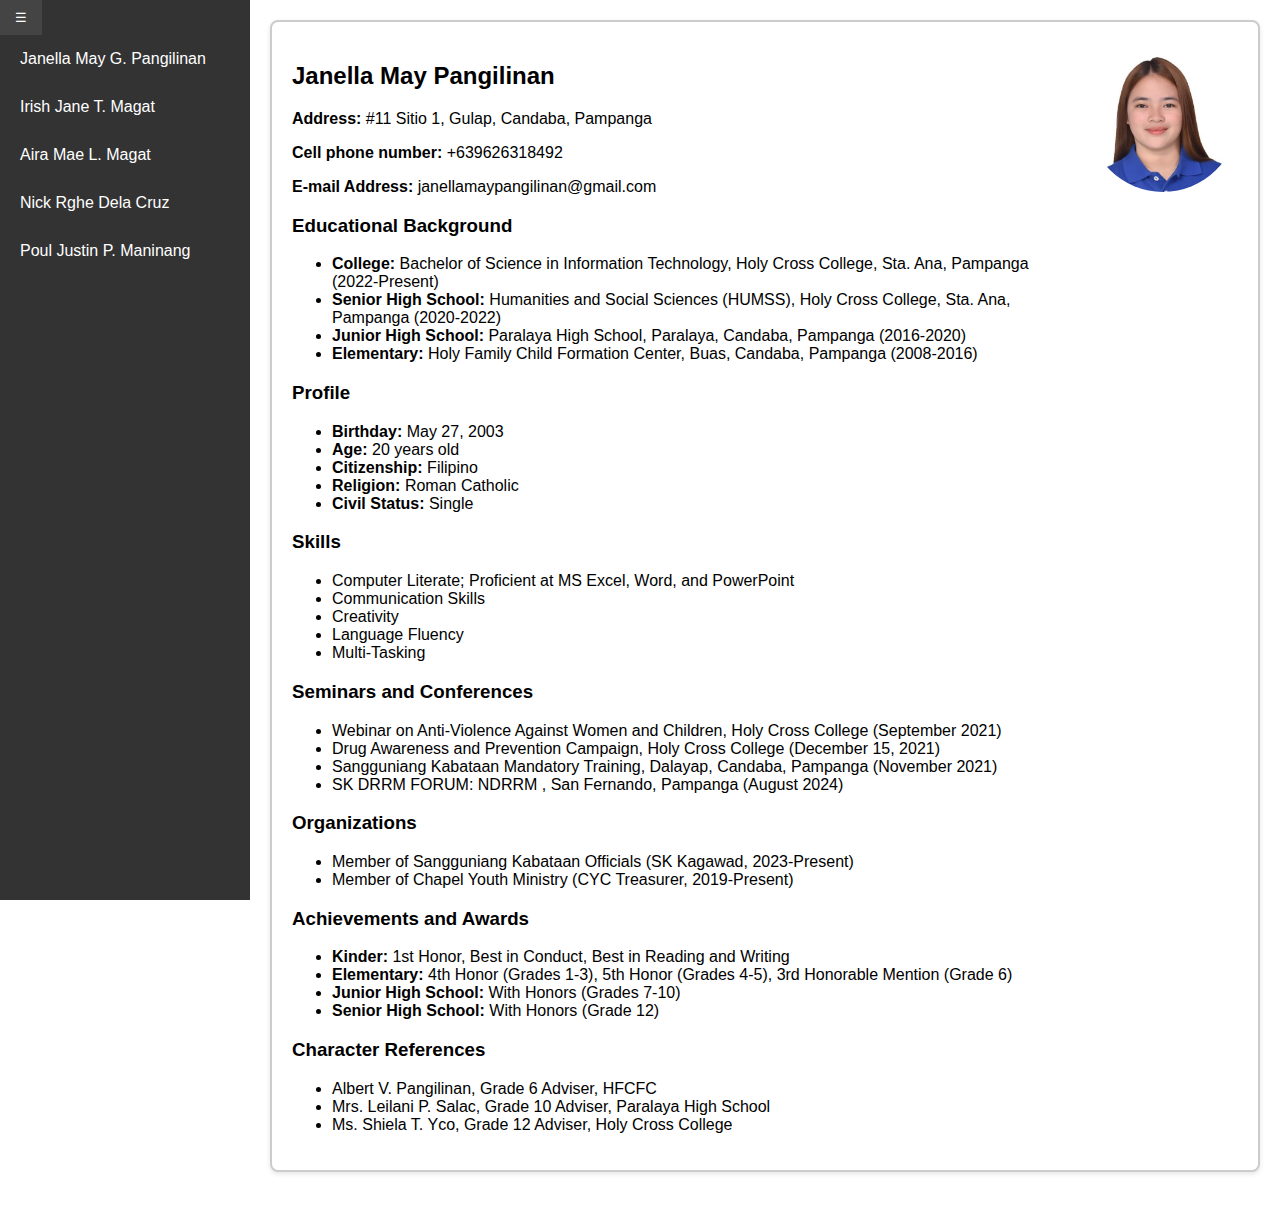
<file: index.html>
<!DOCTYPE html>
<html lang="en">
<head>
  <meta charset="UTF-8">
  <meta name="viewport" content="width=device-width, initial-scale=1.0">
  <title>Resume Website</title>
  <link rel="stylesheet" href="style.css">
</head>
<body>
  <div class="container">
    <div class="navbar">
      <button class="toggle-btn" onclick="toggleNavbar()">☰</button>
      <ul id="menu">
            <li><a href="index.html">Janella May G. Pangilinan</a></li>
            <li><a href="irish.html">Irish Jane T. Magat</a></li>
            <li><a href="aira.html">Aira Mae L. Magat</a></li>
            <li><a href="nick.html">Nick Rghe Dela Cruz</a></li>
            <li><a href="poul.html">Poul Justin P. Maninang</a></li>
      </ul>
    </div>
    <div class="content">
        <section id="person1">
            <div class="person-container">
              <div class="person-info">
                <h2>Janella May Pangilinan</h2>
                <p><strong>Address:</strong> #11 Sitio 1, Gulap, Candaba, Pampanga</p>
                <p><strong>Cell phone number:</strong> +639626318492</p>
                <p><strong>E-mail Address:</strong> janellamaypangilinan@gmail.com</p>
                
                <h3>Educational Background</h3>
                <ul>
                  <li><strong>College:</strong> Bachelor of Science in Information Technology, Holy Cross College, Sta. Ana, Pampanga (2022-Present)</li>
                  <li><strong>Senior High School:</strong> Humanities and Social Sciences (HUMSS), Holy Cross College, Sta. Ana, Pampanga (2020-2022)</li>
                  <li><strong>Junior High School:</strong> Paralaya High School, Paralaya, Candaba, Pampanga (2016-2020)</li>
                  <li><strong>Elementary:</strong> Holy Family Child Formation Center, Buas, Candaba, Pampanga (2008-2016)</li>
                </ul>
          
                <h3>Profile</h3>
                <ul>
                  <li><strong>Birthday:</strong> May 27, 2003</li>
                  <li><strong>Age:</strong> 20 years old</li>
                  <li><strong>Citizenship:</strong> Filipino</li>
                  <li><strong>Religion:</strong> Roman Catholic</li>
                  <li><strong>Civil Status:</strong> Single</li>
                </ul>
          
                <h3>Skills</h3>
                <ul>
                  <li>Computer Literate; Proficient at MS Excel, Word, and PowerPoint</li>
                  <li>Communication Skills</li>
                  <li>Creativity</li>
                  <li>Language Fluency</li>
                  <li>Multi-Tasking</li>
                </ul>
          
                <h3>Seminars and Conferences</h3>
                <ul>
                  <li>Webinar on Anti-Violence Against Women and Children, Holy Cross College (September 2021)</li>
                  <li>Drug Awareness and Prevention Campaign, Holy Cross College (December 15, 2021)</li>
                  <li>Sangguniang Kabataan Mandatory Training, Dalayap, Candaba, Pampanga (November 2021)</li>
                  <li>SK DRRM FORUM: NDRRM , San Fernando, Pampanga (August 2024)</li>
                </ul>
          
                <h3>Organizations</h3>
                <ul>
                  <li>Member of Sangguniang Kabataan Officials (SK Kagawad, 2023-Present)</li>
                  <li>Member of Chapel Youth Ministry (CYC Treasurer, 2019-Present)</li>
                </ul>
          
                <h3>Achievements and Awards</h3>
                <ul>
                  <li><strong>Kinder:</strong> 1st Honor, Best in Conduct, Best in Reading and Writing</li>
                  <li><strong>Elementary:</strong> 4th Honor (Grades 1-3), 5th Honor (Grades 4-5), 3rd Honorable Mention (Grade 6)</li>
                  <li><strong>Junior High School:</strong> With Honors (Grades 7-10)</li>
                  <li><strong>Senior High School:</strong> With Honors (Grade 12)</li>
                </ul>
          
                <h3>Character References</h3>
                <ul>
                  <li>Albert V. Pangilinan, Grade 6 Adviser, HFCFC</li>
                  <li>Mrs. Leilani P. Salac, Grade 10 Adviser, Paralaya High School</li>
                  <li>Ms. Shiela T. Yco, Grade 12 Adviser, Holy Cross College</li>
                </ul>
              </div>
              <div class="person-image">
                <img src="img/person1.jpg" alt="Person 1">
              </div>
            </div>
          </section>
    </div>
  <script>
    function toggleNavbar() {
      document.getElementById("menu").classList.toggle("active");
    }
  </script>
</body>
</html>
</file>
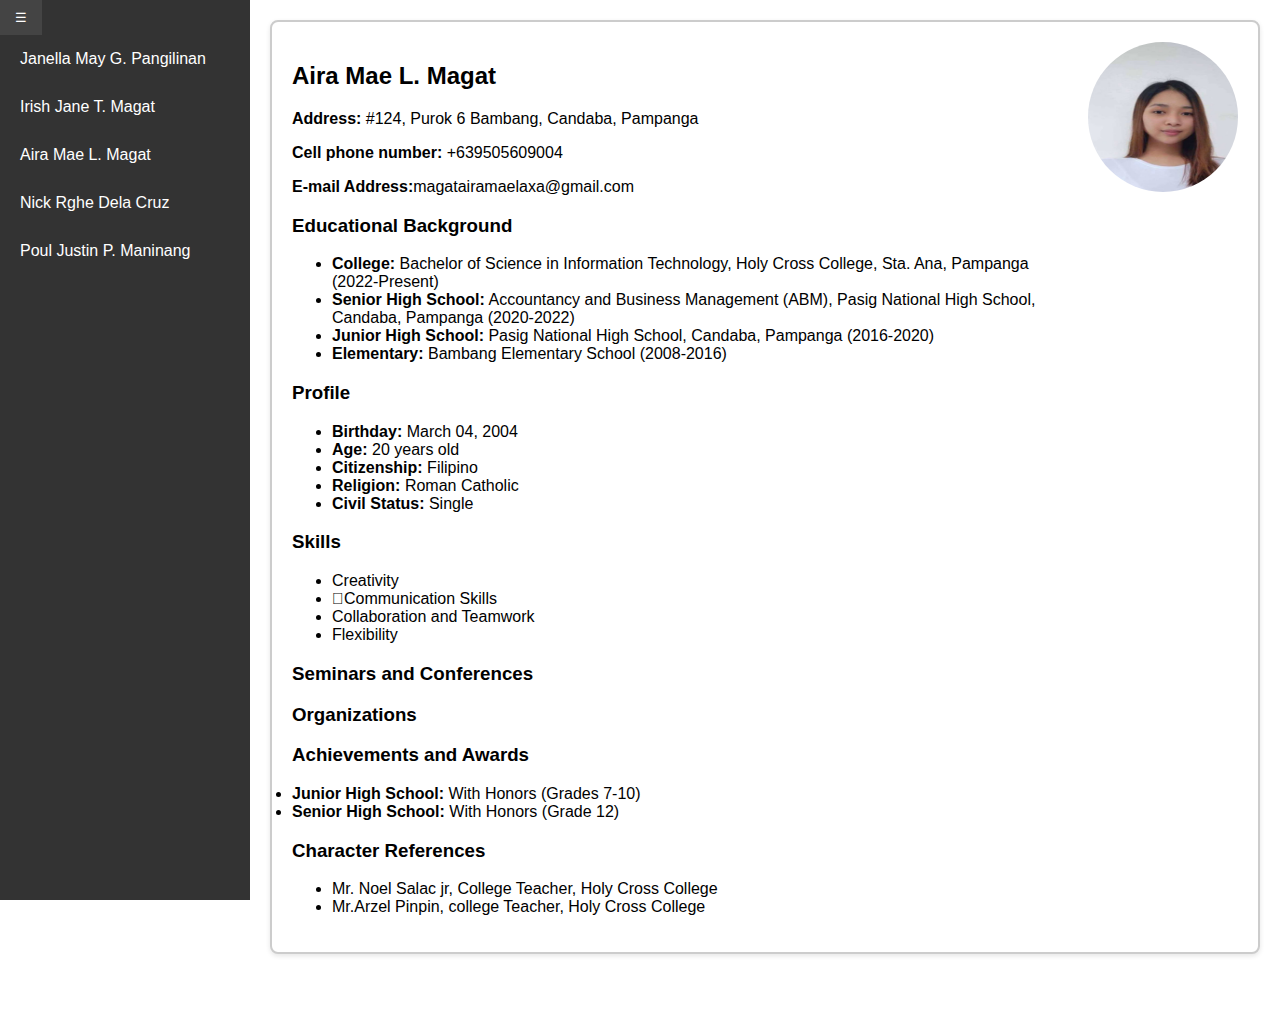
<file: aira.html>
<!DOCTYPE html>
<html lang="en">
<head>
  <meta charset="UTF-8">
  <meta name="viewport" content="width=device-width, initial-scale=1.0">
  <title>Resume Website</title>
  <link rel="stylesheet" href="style.css">
</head>
<body>
  <div class="container">
    <div class="navbar">
      <button class="toggle-btn" onclick="toggleNavbar()">☰</button>
      <ul id="menu">
            <li><a href="index.html">Janella May G. Pangilinan</a></li>
            <li><a href="irish.html">Irish Jane T. Magat</a></li>
            <li><a href="aira.html">Aira Mae L. Magat</a></li>
            <li><a href="nick.html">Nick Rghe Dela Cruz</a></li>
            <li><a href="poul.html">Poul Justin P. Maninang</a></li>
      </ul>
    </div>

    <div class="content">
        <section id="person3">
            <div class="person-container">
              <div class="person-info">
                <h2>Aira Mae L. Magat</h2>
                <p><strong>Address:</strong> #124, Purok 6 Bambang, Candaba, Pampanga</p>
                <p><strong>Cell phone number:</strong> +639505609004</p>
                <p><strong>E-mail Address:</strong>magatairamaelaxa@gmail.com</p>
                
                <h3>Educational Background</h3>
                <ul>
                  <li><strong>College:</strong> Bachelor of Science in Information Technology, Holy Cross College, Sta. Ana, Pampanga (2022-Present)</li>
                  <li><strong>Senior High School:</strong> Accountancy and Business Management (ABM), Pasig National High School, Candaba, Pampanga (2020-2022)</li>
                  <li><strong>Junior High School:</strong> Pasig National High School, Candaba, Pampanga (2016-2020)</li>
                  <li><strong>Elementary:</strong> Bambang Elementary School (2008-2016)</li>
                </ul>
          
                <h3>Profile</h3>
                <ul>
                  <li><strong>Birthday:</strong> March 04, 2004</li>
                  <li><strong>Age:</strong> 20 years old</li>
                  <li><strong>Citizenship:</strong> Filipino</li>
                  <li><strong>Religion:</strong> Roman Catholic</li>
                  <li><strong>Civil Status:</strong> Single</li>
                </ul>
          
                <h3>Skills</h3>
                <ul>
                  <li>Creativity</li>
                  <li>Communication Skills</li>
                  <li>Collaboration and Teamwork</li>
                  <li>Flexibility</li>
                </ul>
          
                <h3>Seminars and Conferences</h3>
                <ul>
                </ul>
          
                <h3>Organizations</h3>
                <ul>
                </ul>
          
                <h3>Achievements and Awards</h3>
                <li><strong>Junior High School:</strong> With Honors (Grades 7-10)</li>
               <li><strong>Senior High School:</strong> With Honors (Grade 12)</li>
                <ul>
                </ul>
          
                <h3>Character References</h3>
                <ul>
                  <li>Mr. Noel Salac jr, College Teacher, Holy Cross College</li>
                  <li>Mr.Arzel Pinpin, college Teacher, Holy Cross College</li>
                </ul>
              </div>
              <div class="person-image">
                <img src="img/person3.jpg" alt="Person 3">
              </div>
            </div>
          </section>

    </div>
    <script>
        function toggleNavbar() {
          document.getElementById("menu").classList.toggle("active");
        }
      </script>
    </body>
    </html>
</file>
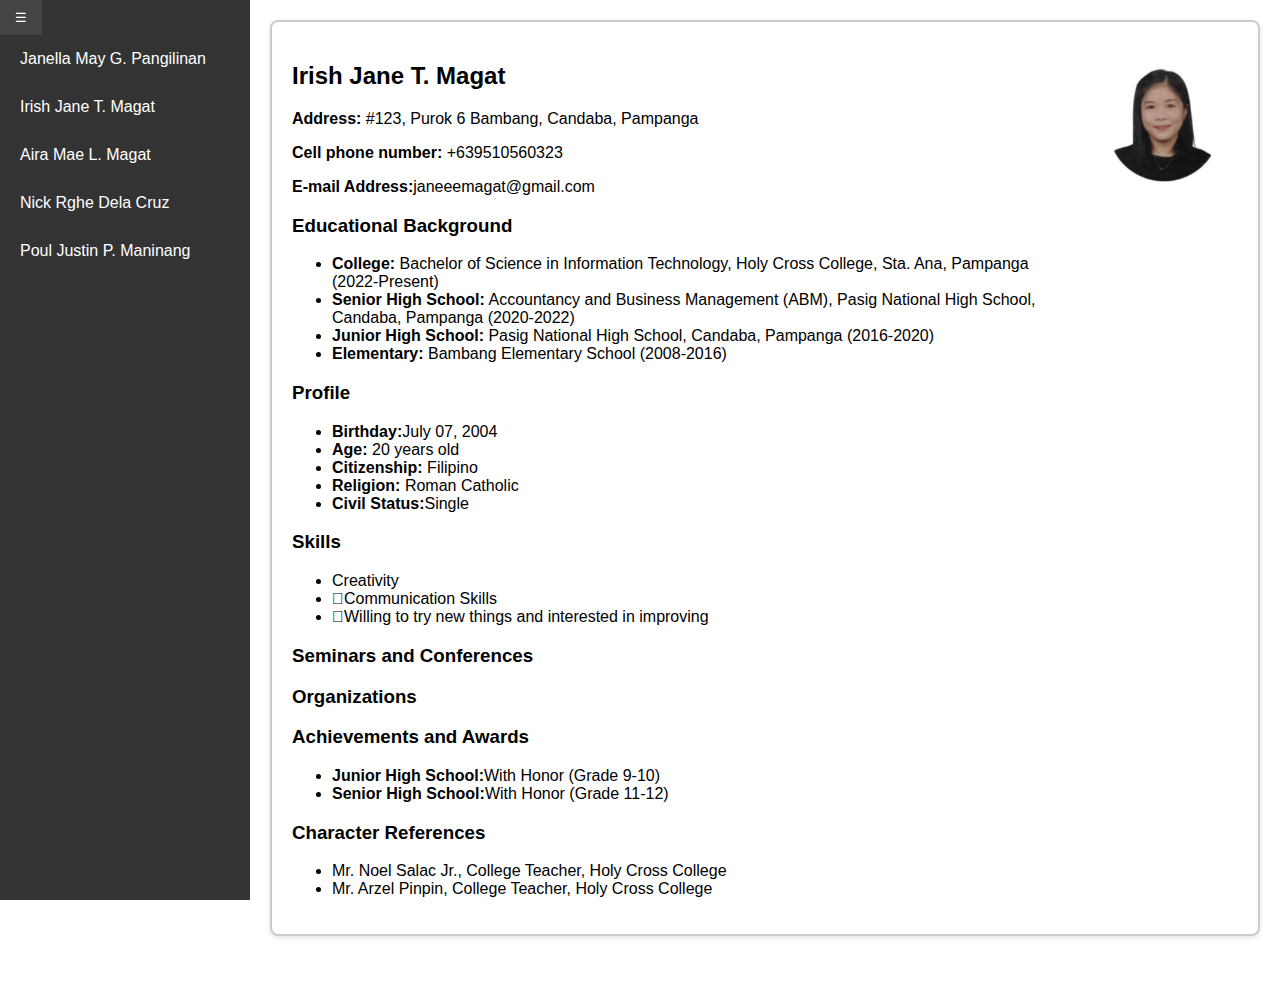
<file: irish.html>
<!DOCTYPE html>
<html lang="en">
<head>
  <meta charset="UTF-8">
  <meta name="viewport" content="width=device-width, initial-scale=1.0">
  <title>Resume Website</title>
  <link rel="stylesheet" href="style.css">
</head>
<body>
  <div class="container">
    <div class="navbar">
      <button class="toggle-btn" onclick="toggleNavbar()">☰</button>
      <ul id="menu">
            <li><a href="index.html">Janella May G. Pangilinan</a></li>
            <li><a href="irish.html">Irish Jane T. Magat</a></li>
            <li><a href="aira.html">Aira Mae L. Magat</a></li>
            <li><a href="nick.html">Nick Rghe Dela Cruz</a></li>
            <li><a href="poul.html">Poul Justin P. Maninang</a></li>
      </ul>
    </div>

    <div class="content">
        <div class="person-container">
          <div class="person-info">
            <h2>Irish Jane T. Magat</h2>
            <p><strong>Address:</strong> #123, Purok 6 Bambang, Candaba, Pampanga</p>
            <p><strong>Cell phone number:</strong> +639510560323</p>
            <p><strong>E-mail Address:</strong>janeeemagat@gmail.com</p>
            
            <h3>Educational Background</h3>
            <ul>
              <li><strong>College:</strong> Bachelor of Science in Information Technology, Holy Cross College, Sta. Ana, Pampanga (2022-Present)</li>
              <li><strong>Senior High School:</strong> Accountancy and Business Management (ABM), Pasig National High School, Candaba, Pampanga (2020-2022)</li>
              <li><strong>Junior High School:</strong> Pasig National High School, Candaba, Pampanga (2016-2020)</li>
              <li><strong>Elementary:</strong> Bambang Elementary School (2008-2016)</li>
            </ul>
      
            <h3>Profile</h3>
            <ul>
              <li><strong>Birthday:</strong>July 07, 2004</li>
              <li><strong>Age:</strong> 20 years old</li>
              <li><strong>Citizenship:</strong> Filipino</li>
              <li><strong>Religion:</strong> Roman Catholic</li>
              <li><strong>Civil Status:</strong>Single</li>
            </ul>
      
            <h3>Skills</h3>
            <ul>
              <li>Creativity</li>
              <li>Communication Skills</li>
              <li>Willing to try new things and interested in improving</li>
            </ul>
      
            <h3>Seminars and Conferences</h3>
            <ul>
            </ul>
      
            <h3>Organizations</h3>
            <ul>
            </ul>
      
            <h3>Achievements and Awards</h3> 
            <ul>
              <li><strong>Junior High School:</strong>With Honor (Grade 9-10)</li>
              <li><strong>Senior High School:</strong>With Honor (Grade 11-12)</li>
            </ul>
      
            <h3>Character References</h3>
            <ul>
              <li>Mr. Noel Salac Jr., College Teacher, Holy Cross College</li>
              <li>Mr. Arzel Pinpin, College Teacher, Holy Cross College</li>
            </ul>
          </div>
          <div class="person-image">
            <img src="img/person2.jpg" alt="Person 2">
          </div>
        </div>
      </section>
    </div>

    <script>
        function toggleNavbar() {
          document.getElementById("menu").classList.toggle("active");
        }
      </script>
    </body>
    </html>
</file>
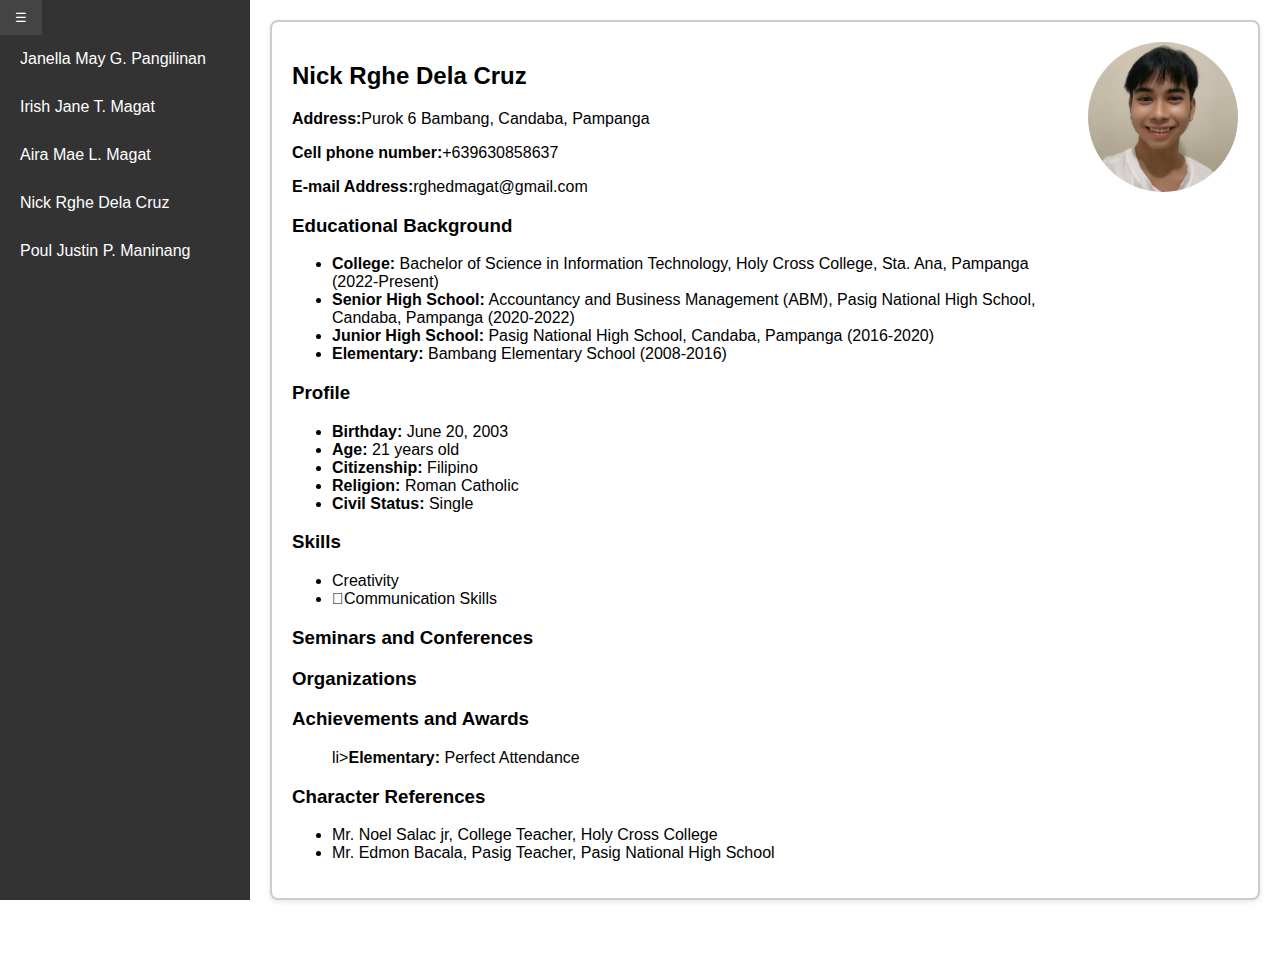
<file: nick.html>
<!DOCTYPE html>
<html lang="en">
<head>
  <meta charset="UTF-8">
  <meta name="viewport" content="width=device-width, initial-scale=1.0">
  <title>Resume Website</title>
  <link rel="stylesheet" href="style.css">
</head>
<body>

  <div class="container">
    <div class="navbar">
      <button class="toggle-btn" onclick="toggleNavbar()">☰</button>
      <ul id="menu">
            <li><a href="index.html">Janella May G. Pangilinan</a></li>
            <li><a href="irish.html">Irish Jane T. Magat</a></li>
            <li><a href="aira.html">Aira Mae L. Magat</a></li>
            <li><a href="nick.html">Nick Rghe Dela Cruz</a></li>
            <li><a href="poul.html">Poul Justin P. Maninang</a></li>
      </ul>
    </div>

    <div class="content"> 
        <section id="person4">
            <div class="person-container">
              <div class="person-info">
                <h2>Nick Rghe Dela Cruz</h2>
                <p><strong>Address:</strong>Purok 6 Bambang, Candaba, Pampanga</p>
                <p><strong>Cell phone number:</strong>+639630858637</p>
                <p><strong>E-mail Address:</strong>rghedmagat@gmail.com</p>
                
                <h3>Educational Background</h3>
                <ul>
                  <li><strong>College:</strong> Bachelor of Science in Information Technology, Holy Cross College, Sta. Ana, Pampanga (2022-Present)</li>
                  <li><strong>Senior High School:</strong> Accountancy and Business Management  (ABM), Pasig National High School, Candaba, Pampanga (2020-2022)</li>
                  <li><strong>Junior High School:</strong> Pasig National High School, Candaba, Pampanga (2016-2020)</li>
                  <li><strong>Elementary:</strong> Bambang Elementary School (2008-2016)</li>
                </ul>
          
                <h3>Profile</h3>
                <ul>
                  <li><strong>Birthday:</strong> June 20, 2003</li>
                  <li><strong>Age:</strong> 21 years old</li>
                  <li><strong>Citizenship:</strong> Filipino</li>
                  <li><strong>Religion:</strong> Roman Catholic</li>
                  <li><strong>Civil Status:</strong> Single</li>
                </ul>
          
                <h3>Skills</h3>
                <ul>
                  <li>Creativity</li>
                  <li>Communication Skills</li>
                </ul>
          
                <h3>Seminars and Conferences</h3>
                <ul>
                </ul>
          
                <h3>Organizations</h3>
                <ul>
                </ul>
          
                <h3>Achievements and Awards</h3>
                <ul>
                  li><strong>Elementary:</strong> Perfect Attendance</li>
                </ul>
          
                <h3>Character References</h3>
                <ul>
                  <li>Mr. Noel Salac jr, College Teacher, Holy Cross College</li>
                  <li>Mr. Edmon Bacala, Pasig Teacher, Pasig National High School</li>
                </ul>
              </div>
              <div class="person-image">
                <img src="img/person4.jpg" alt="Person 4">
              </div>
            </div>
          </section>
    </div>
    <script>
        function toggleNavbar() {
          document.getElementById("menu").classList.toggle("active");
        }
      </script>
    </body>
    </html>
</file>
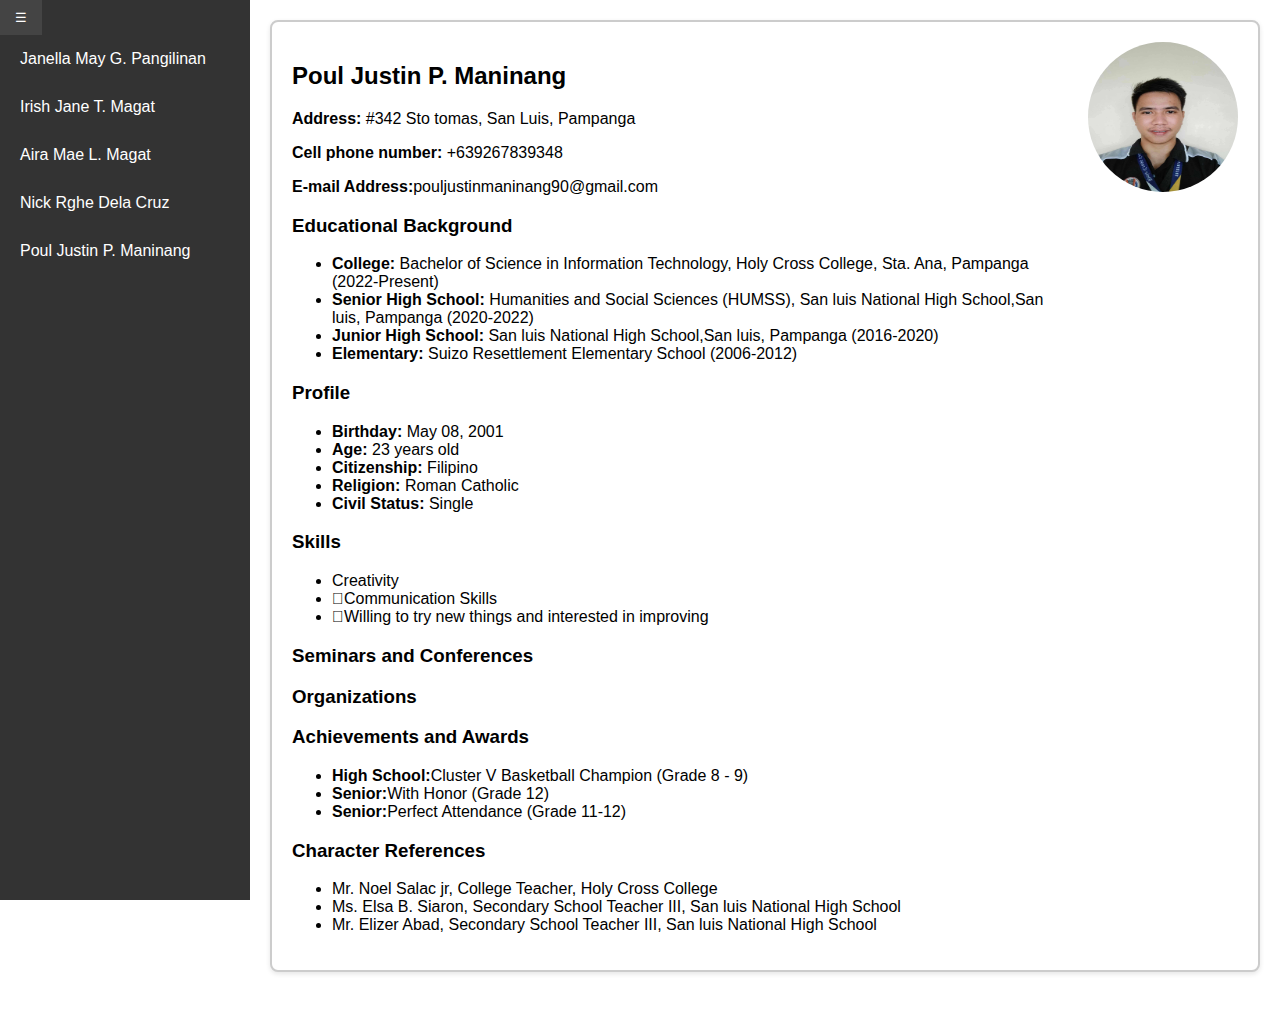
<file: poul.html>
<!DOCTYPE html>
<html lang="en">
<head>
  <meta charset="UTF-8">
  <meta name="viewport" content="width=device-width, initial-scale=1.0">
  <title>Resume Website</title>
  <link rel="stylesheet" href="style.css">
</head>
<body>
  <div class="container">
    <div class="navbar">
      <button class="toggle-btn" onclick="toggleNavbar()">☰</button>
      <ul id="menu">
            <li><a href="index.html">Janella May G. Pangilinan</a></li>
            <li><a href="irish.html">Irish Jane T. Magat</a></li>
            <li><a href="aira.html">Aira Mae L. Magat</a></li>
            <li><a href="nick.html">Nick Rghe Dela Cruz</a></li>
            <li><a href="poul.html">Poul Justin P. Maninang</a></li>
      </ul>
    </div>

    <div class="content"> 
        <section id="person5">
            <div class="person-container">
              <div class="person-info">
                <h2>Poul Justin P. Maninang</h2>
                <p><strong>Address:</strong> #342 Sto tomas, San Luis, Pampanga</p>
                <p><strong>Cell phone number:</strong> +639267839348</p>
                <p><strong>E-mail Address:</strong>pouljustinmaninang90@gmail.com</p>
                
                <h3>Educational Background</h3>
                <ul>
                  <li><strong>College:</strong> Bachelor of Science in Information Technology, Holy Cross College, Sta. Ana, Pampanga (2022-Present)</li>
                  <li><strong>Senior High School:</strong> Humanities and Social Sciences (HUMSS), San luis National High School,San luis, Pampanga (2020-2022)</li>
                  <li><strong>Junior High School:</strong> San luis National High School,San luis, Pampanga (2016-2020)</li>
                  <li><strong>Elementary:</strong> Suizo Resettlement Elementary School (2006-2012)</li>
                </ul>
          
                <h3>Profile</h3>
                <ul>
                  <li><strong>Birthday:</strong> May 08, 2001</li>
                  <li><strong>Age:</strong> 23 years old</li>
                  <li><strong>Citizenship:</strong> Filipino</li>
                  <li><strong>Religion:</strong> Roman Catholic</li>
                  <li><strong>Civil Status:</strong> Single</li>
                </ul>
          
                <h3>Skills</h3>
                <ul>
                  <li>Creativity</li>
                  <li>Communication Skills</li>
                  <li>Willing to try new things and interested in improving</li>
                </ul>
          
                <h3>Seminars and Conferences</h3>
                <ul>
                </ul>
          
                <h3>Organizations</h3>
                <ul>
                </ul>
          
                <h3>Achievements and Awards</h3>
                <ul>
                  <li><strong>High School:</strong>Cluster V Basketball Champion (Grade 8 - 9)</li>
                  <li><strong>Senior:</strong>With Honor (Grade 12)</li>
                  <li><strong>Senior:</strong>Perfect Attendance (Grade 11-12)</li>
  
                </ul>
          
                <h3>Character References</h3>
                <ul>
                  <li>Mr. Noel Salac jr, College Teacher, Holy Cross College</li>
                  <li>Ms. Elsa B. Siaron, Secondary School Teacher III, San luis National High School</li>
                  <li>Mr. Elizer Abad, Secondary School Teacher III, San luis National High School</li>
                </ul>
              </div>
              <div class="person-image">
                <img src="img/person5.jpg" alt="Person 5">
              </div>
            </div>
          </section>

    </div> 
       <script>
      function toggleNavbar() {
        document.getElementById("menu").classList.toggle("active");
      }
    </script>
  </body>
  </html>
</file>
<file: style.css>
body {
  margin: 0;
  font-family: Arial, sans-serif;
}

.container {
  display: flex;
}

.navbar {
  width: 250px;
  background-color: #333;
  color: white;
  height: 100vh;
  overflow: hidden;
  transition: width 0.3s;
}

.navbar .toggle-btn {
  background-color: #444;
  color: white;
  border: none;
  padding: 10px 15px;
  cursor: pointer;
}

.navbar ul {
  list-style-type: none;
  padding: 0;
  margin: 0;
}

.navbar ul li {
  padding: 15px 20px;
}

.navbar ul li a {
  color: white;
  text-decoration: none;
}

.navbar ul li a:hover {
  background-color: #575757;
  display: block;
}

.navbar ul.active {
  display: none;
}

.content {
  flex: 1;
  padding: 20px;
}

.person-container {
  display: flex;
  align-items: flex-start;
  justify-content: space-between;
  margin-bottom: 40px;
  padding: 20px;
  background: white; 
  border: 2px solid #ccc; 
  border-radius: 8px; 
  box-shadow: 0 2px 5px rgba(0, 0, 0, 0.1); 
}

.person-info {
  flex: 1;
  padding-right: 20px;
}

.person-image img {
  width: 150px;
  height: 150px;
  border-radius: 50%;
  position: relative;
  top: 0;
}
</file>
